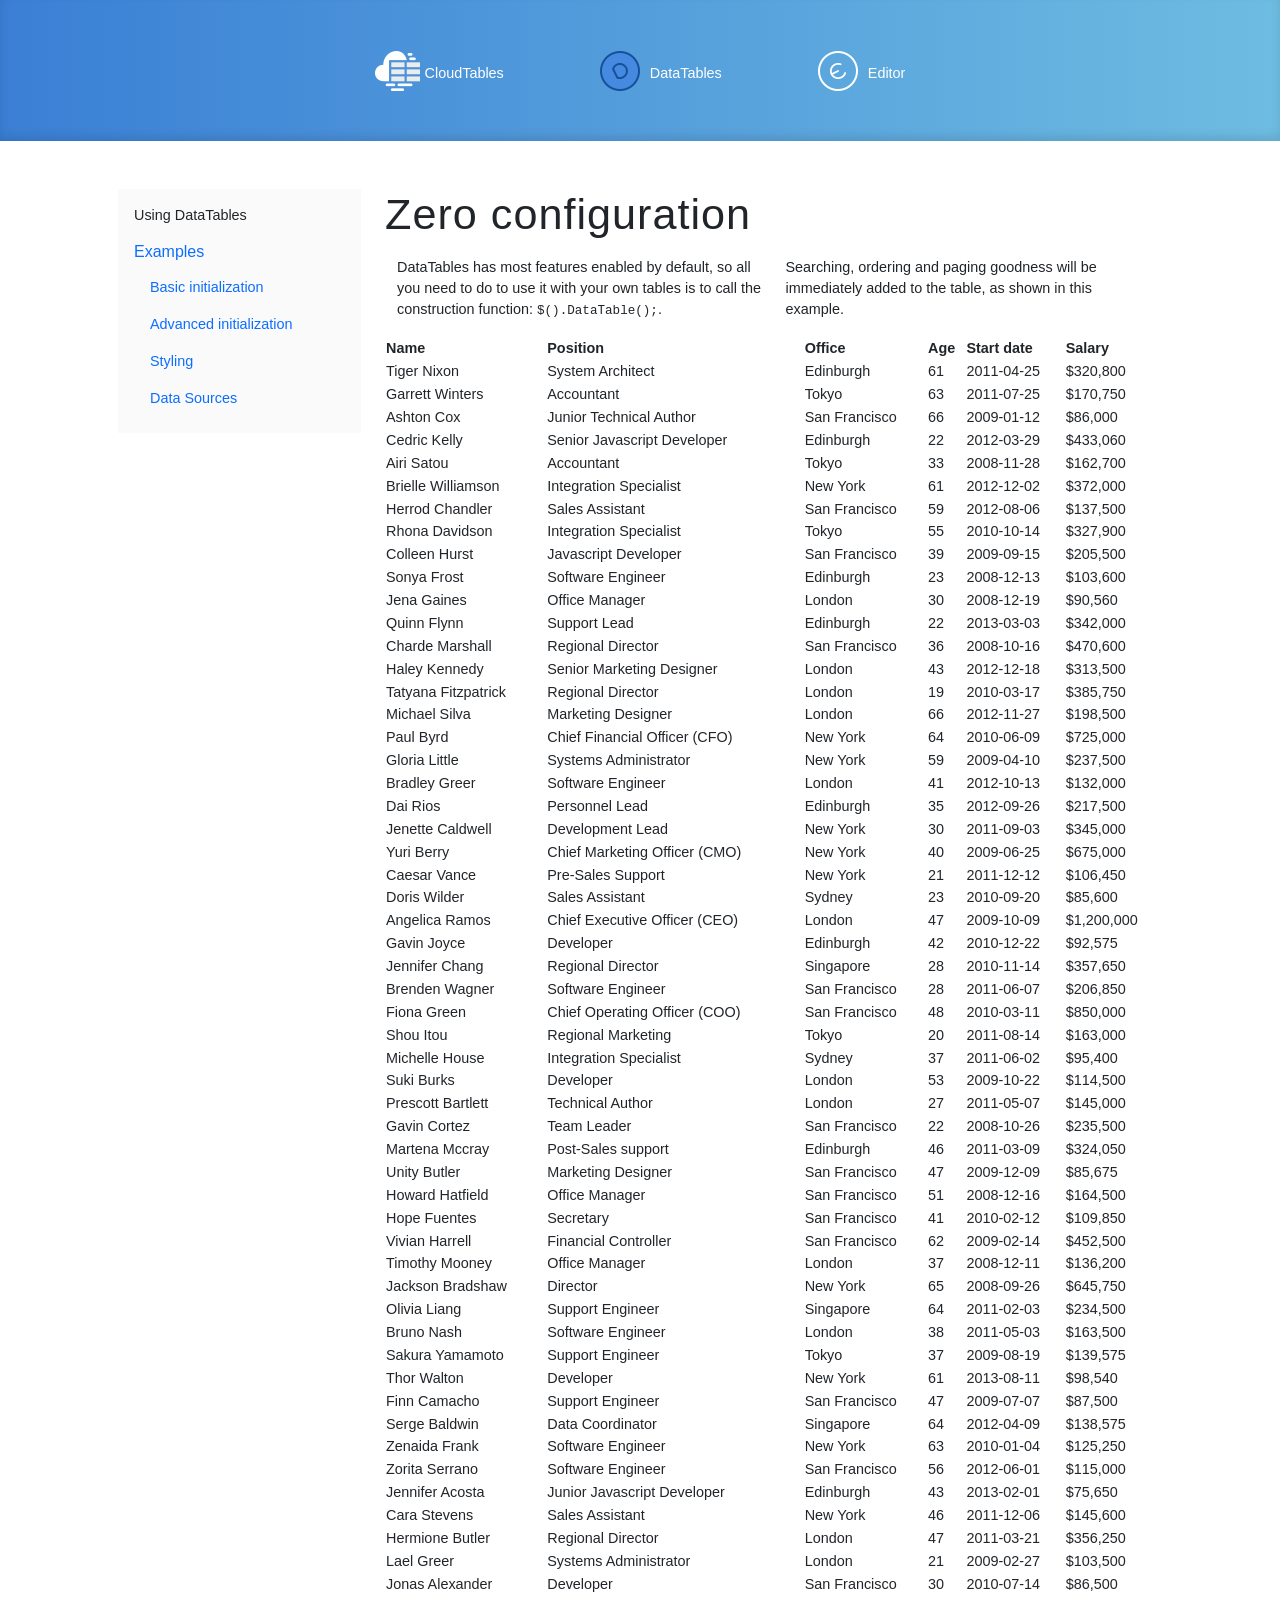
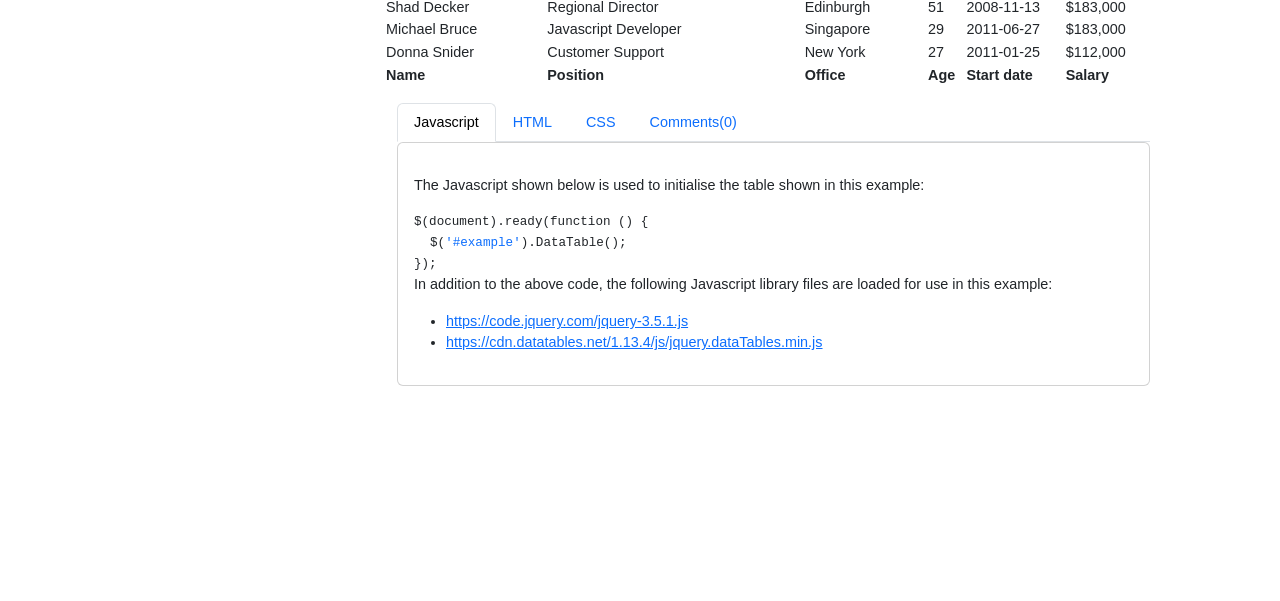
<file: index.html>
<!DOCTYPE html>
<html lang="en">
  <head>
    <meta charset="UTF-8" />
    <meta http-equiv="X-UA-Compatible" content="IE=edge" />
    <meta name="viewport" content="width=device-width, initial-scale=1" />
    <title>Task1-Juan Mendez</title>
    <link rel="stylesheet" href="/css/style.css" />
    <link rel="stylesheet" href="/css/jquery.dataTables.min.css" />
    <link
      href="https://cdn.jsdelivr.net/npm/bootstrap@5.3.0-alpha1/dist/css/bootstrap.min.css"
      rel="stylesheet"
      integrity="sha384-GLhlTQ8iRABdZLl6O3oVMWSktQOp6b7In1Zl3/Jr59b6EGGoI1aFkw7cmDA6j6gD"
      crossorigin="anonymous"
    />
    <link
      href="https://cdn.datatables.net/v/bs5/jq-3.6.0/dt-1.13.4/b-2.3.6/datatables.min.css"
      rel="stylesheet"
    />
  </head>
  <body>
    <header class="background">
      <nav
        class="navbar background container-fluid justify-content-center bg-body-tertiary p-5"
      >
        <div class="nav-item mx-5">
          <a href="">CloudTables</a>
        </div>
        <div class="nav-item mx-5">
          <a href="">DataTables</a>
        </div>

        <div class="nav-item mx-5">
          <a href="">Editor</a>
        </div>
      </nav>
    </header>

    <div class="container p-5">
      <div class="row">
        <div class="col-sm-12 col-md-3 col-lg-3">
          <nav class="nav flex-column nav-v p-3">
            <p>Using DataTables</p>
            <p class="h6 text-primary">Examples</p>
            <a class="nav-link active" href="#">Basic initialization</a>
            <a class="nav-link" href="#">Advanced initialization</a>
            <a class="nav-link" href="#">Styling</a>
            <a class="nav-link" href="">Data Sources</a>
          </nav>
        </div>
        <div class="col-sm-12 col-md-9 col-lg-9">
          <div>
            <p class="title">Zero configuration</p>
            <div class="container">
              <div class="row">
                <div class="col">
                  <p>
                    DataTables has most features enabled by default, so all you
                    need to do to use it with your own tables is to call the
                    construction function:
                    <code class="text-dark">$().DataTable();</code>.
                  </p>
                </div>
                <div class="col">
                  <p>
                    Searching, ordering and paging goodness will be immediately
                    added to the table, as shown in this example.
                  </p>
                </div>
              </div>
            </div>
          </div>
          <table id="example" class="display" style="width: 100%">
            <thead>
              <tr>
                <th>Name</th>
                <th>Position</th>
                <th>Office</th>
                <th>Age</th>
                <th>Start date</th>
                <th>Salary</th>
              </tr>
            </thead>
            <tbody id="agents"></tbody>
            <tfoot>
              <tr>
                <th>Name</th>
                <th>Position</th>
                <th>Office</th>
                <th>Age</th>
                <th>Start date</th>
                <th>Salary</th>
              </tr>
            </tfoot>
          </table>
          <div class="container mt-3">
            <ul class="nav nav-tabs" id="myTab" role="tablist">
              <li class="nav-item" role="presentation">
                <button
                  class="nav-link active"
                  id="js-tab"
                  data-bs-toggle="tab"
                  data-bs-target="#js"
                  type="button"
                  role="tab"
                  aria-controls="js"
                  aria-selected="true"
                >
                  Javascript
                </button>
              </li>
              <li class="nav-item" role="presentation">
                <button
                  class="nav-link"
                  id="html-tab"
                  data-bs-toggle="tab"
                  data-bs-target="#html"
                  type="button"
                  role="tab"
                  aria-controls="html"
                  aria-selected="false"
                >
                  HTML
                </button>
              </li>
              <li class="nav-item" role="presentation">
                <button
                  class="nav-link"
                  id="css-tab"
                  data-bs-toggle="tab"
                  data-bs-target="#css"
                  type="button"
                  role="tab"
                  aria-controls="css"
                  aria-selected="false"
                >
                  CSS
                </button>
              </li>
              <li class="nav-item" role="presentation">
                <button
                  class="nav-link"
                  id="comments-tab"
                  data-bs-toggle="tab"
                  data-bs-target="#comments"
                  type="button"
                  role="tab"
                  aria-controls="coments"
                  aria-selected="false"
                >
                  Comments(0)
                </button>
              </li>
            </ul>
            <div class="tab-content" id="myTabContent">
              <div
                class="tab-pane fade show active"
                id="js"
                role="tabpanel"
                aria-labelledby="js-tab"
              >
                <div class="p-3 card">
                  <p class="my-3">
                    The Javascript shown below is used to initialise the table
                    shown in this example:
                  </p>

                  <code>
                    <section class="text-dark">
                      $(document).ready(function () {
                    </section>
                    <section class="text-dark px-3">
                      $(<span class="text-primary">'#example'</span
                      >).DataTable();
                    </section>
                    <span class="text-dark"> });</span>
                  </code>

                  <p>
                    In addition to the above code, the following Javascript
                    library files are loaded for use in this example:
                  </p>
                  <ul>
                    <li>
                      <a
                        href="https://code.jquery.com/jquery-3.5.1.js"
                        target="_blank"
                        >https://code.jquery.com/jquery-3.5.1.js</a
                      >
                    </li>
                    <li>
                      <a
                        href="https://cdn.datatables.net/1.13.4/js/jquery.dataTables.min.js"
                        target="_blank"
                        >https://cdn.datatables.net/1.13.4/js/jquery.dataTables.min.js</a
                      >
                    </li>
                  </ul>
                </div>
              </div>
              <div
                class="tab-pane fade"
                id="html"
                role="tabpanel"
                aria-labelledby="html-tab"
              >
                <div class="card p-3">
                  <p class="my-3">
                    The HTML shown below is the raw HTML table element, before
                    it has been enhanced by DataTables:
                  </p>

                  <pre id="htmlTab"></pre>
                </div>
              </div>
              <div
                class="tab-pane fade"
                id="css"
                role="tabpanel"
                aria-labelledby="css-tab"
              >
                <div class="card p-3">
                  <p class="my-3">
                    The following CSS library files are loaded for use in this
                    example to provide the styling of the table:
                  </p>
                  <ul>
                    <li>
                      <a
                        href="https://cdn.datatables.net/1.13.4/css/jquery.dataTables.min.css"
                        target="_blank"
                        >https://cdn.datatables.net/1.13.4/css/jquery.dataTables.min.css</a
                      >
                    </li>
                  </ul>
                </div>
              </div>
              <div
                class="tab-pane fade"
                id="comments"
                role="tabpanel"
                aria-labelledby="comments-tab"
              >
                ...
              </div>
            </div>
          </div>
        </div>
      </div>
    </div>

    <script src="/js/libraries/jquery-3.5.1.js" type="text/javascript"></script>

    <script
      src="https://cdn.jsdelivr.net/npm/bootstrap@5.3.0-alpha1/dist/js/bootstrap.bundle.min.js"
      integrity="sha384-w76AqPfDkMBDXo30jS1Sgez6pr3x5MlQ1ZAGC+nuZB+EYdgRZgiwxhTBTkF7CXvN"
      crossorigin="anonymous"
    ></script>
    <script src="https://cdn.datatables.net/v/bs5/jq-3.6.0/dt-1.13.4/b-2.3.6/datatables.min.js"></script>
    <script src="/js/table.js" type="text/javascript"></script>
  </body>
</html>
</file>
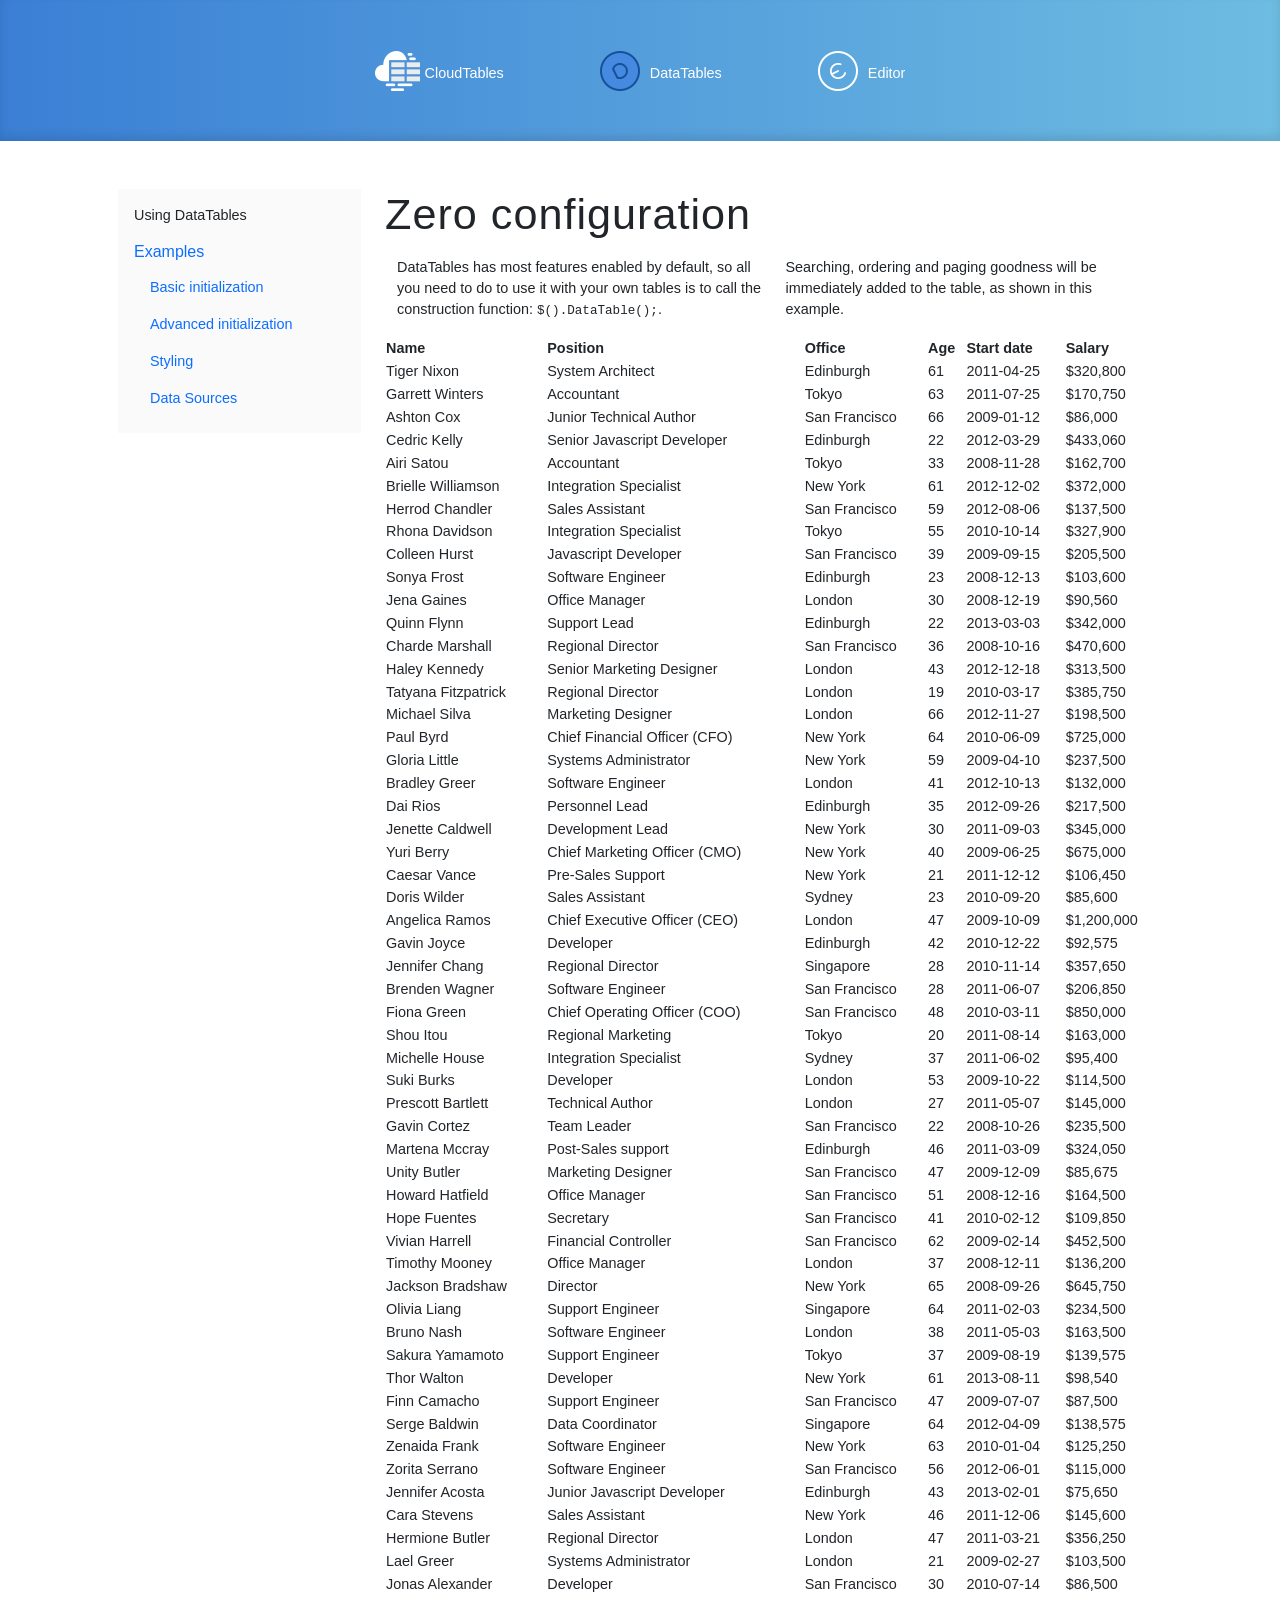
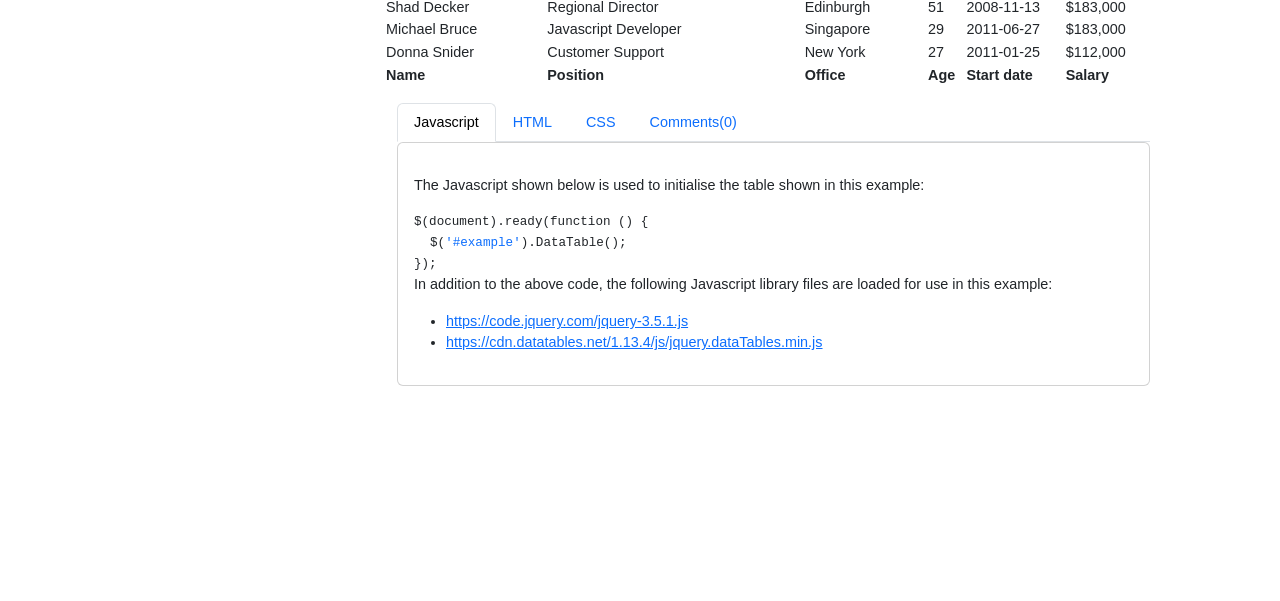
<file: zero_configuration.html>
<!DOCTYPE html>
<html lang="en">
  <head>
    <meta charset="UTF-8" />
    <meta http-equiv="X-UA-Compatible" content="IE=edge" />
    <meta name="viewport" content="width=device-width, initial-scale=1" />
    <title>Task1-Juan Mendez</title>
    <link rel="stylesheet" href="/css/style.css" />
    <link rel="stylesheet" href="/css/jquery.dataTables.min.css" />
    <link
      href="https://cdn.jsdelivr.net/npm/bootstrap@5.3.0-alpha1/dist/css/bootstrap.min.css"
      rel="stylesheet"
      integrity="sha384-GLhlTQ8iRABdZLl6O3oVMWSktQOp6b7In1Zl3/Jr59b6EGGoI1aFkw7cmDA6j6gD"
      crossorigin="anonymous"
    />
    <link
      href="https://cdn.datatables.net/v/bs5/jq-3.6.0/dt-1.13.4/b-2.3.6/datatables.min.css"
      rel="stylesheet"
    />
  </head>
  <body>
    <header class="background">
      <nav
        class="navbar background container-fluid justify-content-center bg-body-tertiary p-5"
      >
        <div class="nav-item mx-5">
          <a href="">CloudTables</a>
        </div>
        <div class="nav-item mx-5">
          <a href="">DataTables</a>
        </div>

        <div class="nav-item mx-5">
          <a href="">Editor</a>
        </div>
      </nav>
    </header>

    <div class="container p-5">
      <div class="row">
        <div class="col-3">
          <nav class="nav flex-column nav-v p-3">
            <p>Using DataTables</p>
            <p class="h6 text-primary">Examples</p>
            <a class="nav-link active" href="#">Basic initialization</a>
            <a class="nav-link" href="#">Advanced initialization</a>
            <a class="nav-link" href="#">Styling</a>
            <a class="nav-link" href="">Data Sources</a>
          </nav>
        </div>
        <div class="col-9">
          <div>
            <p class="title">Zero configuration</p>
            <div class="container">
              <div class="row">
                <div class="col">
                  <p>
                    DataTables has most features enabled by default, so all you
                    need to do to use it with your own tables is to call the
                    construction function:
                    <code class="text-dark">$().DataTable();</code>.
                  </p>
                </div>
                <div class="col">
                  <p>
                    Searching, ordering and paging goodness will be immediately
                    added to the table, as shown in this example.
                  </p>
                </div>
              </div>
            </div>
          </div>
          <table id="example" class="display" style="width: 100%">
            <thead>
              <tr>
                <th>Name</th>
                <th>Position</th>
                <th>Office</th>
                <th>Age</th>
                <th>Start date</th>
                <th>Salary</th>
              </tr>
            </thead>
            <tbody id="agents"></tbody>
            <tfoot>
              <tr>
                <th>Name</th>
                <th>Position</th>
                <th>Office</th>
                <th>Age</th>
                <th>Start date</th>
                <th>Salary</th>
              </tr>
            </tfoot>
          </table>
          <div class="container mt-3">
            <ul class="nav nav-tabs" id="myTab" role="tablist">
              <li class="nav-item" role="presentation">
                <button
                  class="nav-link active"
                  id="js-tab"
                  data-bs-toggle="tab"
                  data-bs-target="#js"
                  type="button"
                  role="tab"
                  aria-controls="js"
                  aria-selected="true"
                >
                  Javascript
                </button>
              </li>
              <li class="nav-item" role="presentation">
                <button
                  class="nav-link"
                  id="html-tab"
                  data-bs-toggle="tab"
                  data-bs-target="#html"
                  type="button"
                  role="tab"
                  aria-controls="html"
                  aria-selected="false"
                >
                  HTML
                </button>
              </li>
              <li class="nav-item" role="presentation">
                <button
                  class="nav-link"
                  id="css-tab"
                  data-bs-toggle="tab"
                  data-bs-target="#css"
                  type="button"
                  role="tab"
                  aria-controls="css"
                  aria-selected="false"
                >
                  CSS
                </button>
              </li>
              <li class="nav-item" role="presentation">
                <button
                  class="nav-link"
                  id="comments-tab"
                  data-bs-toggle="tab"
                  data-bs-target="#comments"
                  type="button"
                  role="tab"
                  aria-controls="coments"
                  aria-selected="false"
                >
                  Comments(0)
                </button>
              </li>
            </ul>
            <div class="tab-content" id="myTabContent">
              <div
                class="tab-pane fade show active"
                id="js"
                role="tabpanel"
                aria-labelledby="js-tab"
              >
                <div class="p-3 card">
                  <p class="my-3">
                    The Javascript shown below is used to initialise the table
                    shown in this example:
                  </p>

                  <code>
                    <section class="text-dark">
                      $(document).ready(function () {
                    </section>
                    <section class="text-dark px-3">
                      $(<span class="text-primary">'#example'</span
                      >).DataTable();
                    </section>
                    <span class="text-dark"> });</span>
                  </code>

                  <p>
                    In addition to the above code, the following Javascript
                    library files are loaded for use in this example:
                  </p>
                  <ul>
                    <li>
                      <a
                        href="https://code.jquery.com/jquery-3.5.1.js"
                        target="_blank"
                        >https://code.jquery.com/jquery-3.5.1.js</a
                      >
                    </li>
                    <li>
                      <a
                        href="https://cdn.datatables.net/1.13.4/js/jquery.dataTables.min.js"
                        target="_blank"
                        >https://cdn.datatables.net/1.13.4/js/jquery.dataTables.min.js</a
                      >
                    </li>
                  </ul>
                </div>
              </div>
              <div
                class="tab-pane fade"
                id="html"
                role="tabpanel"
                aria-labelledby="html-tab"
              >
                <div class="card p-3">
                  <p class="my-3">
                    The HTML shown below is the raw HTML table element, before
                    it has been enhanced by DataTables:
                  </p>

                  <pre id="htmlTab"></pre>
                </div>
              </div>
              <div
                class="tab-pane fade"
                id="css"
                role="tabpanel"
                aria-labelledby="css-tab"
              >
                <div class="card p-3">
                  <p class="my-3">
                    The following CSS library files are loaded for use in this
                    example to provide the styling of the table:
                  </p>
                  <ul>
                    <li>
                      <a
                        href="https://cdn.datatables.net/1.13.4/css/jquery.dataTables.min.css"
                        target="_blank"
                        >https://cdn.datatables.net/1.13.4/css/jquery.dataTables.min.css</a
                      >
                    </li>
                  </ul>
                </div>
              </div>
              <div
                class="tab-pane fade"
                id="comments"
                role="tabpanel"
                aria-labelledby="comments-tab"
              >
                ...
              </div>
            </div>
          </div>
        </div>
      </div>
    </div>

    <script src="/js/libraries/jquery-3.5.1.js" type="text/javascript"></script>

    <script
      src="https://cdn.jsdelivr.net/npm/bootstrap@5.3.0-alpha1/dist/js/bootstrap.bundle.min.js"
      integrity="sha384-w76AqPfDkMBDXo30jS1Sgez6pr3x5MlQ1ZAGC+nuZB+EYdgRZgiwxhTBTkF7CXvN"
      crossorigin="anonymous"
    ></script>
    <script src="https://cdn.datatables.net/v/bs5/jq-3.6.0/dt-1.13.4/b-2.3.6/datatables.min.js"></script>
    <script src="/js/table.js" type="text/javascript"></script>
  </body>
</html>
</file>
<file: css/style.css>
html {
    height: 100%;
    font-size: inherit !important
}

body {
    font: 90%/1.45em "Helvetica Neue",HelveticaNeue,Helvetica,Arial,sans-serif !important;
    margin: 0;
    padding: 0;
    color: #333;
    background-color: #fff;

    padding-bottom: 167px !important;
    height: auto !important;
    min-height: 100%;
    box-sizing: border-box;
    -webkit-font-smoothing: inherit;
}


.background {
    background: #3a7fd5;
    background: linear-gradient(to right, #3a7fd5, #6ebce2);
    box-shadow: inset 0 -5px 10px rgba(0,0,0,.1);
}

div.fw-container div.fw-header.ad div.nav-wrapper {
    padding-right: 250px;
}

div.fw-container div.fw-header div.nav-master {
    box-sizing: border-box;
    padding-top: 40px;
    padding-bottom: 1em;
}


div.nav-master div.nav-item {
    display: inline-block;
    font-size: 1.6em;
    font-weight: 100;
    letter-spacing: 1px;
    padding-top: 8px;
    width: 33%;
    text-align: center;
}

 .navbar div.nav-item:nth-child(1) a {
    background-image: url([data-uri]);
}

.navbar div.nav-item:nth-child(2) a {
    background-image: url([data-uri]);
}


.navbar div.nav-item:nth-child(3) a {
    background-image: url([data-uri]);
}


 div.nav-item a {
    position: relative;
    display: inline-block;
    background-repeat: no-repeat;
    background-position: center left;
    padding-left: 50px;
    color: #ffffff;
    text-decoration: none;
    line-height: 40px;
    padding-top: 5px;
}

.title {
    font-family: "HelveticaNeue-UltraLight","Helvetica Neue UltraLight","ralewaythin","Helvetica Neue","Calibri Light","Calibri",Helvetica,Arial,sans-serif;
    font-weight: 100;
    letter-spacing: 1px;
    font-size: 3em;
    line-height: 1.2em;
    white-space: nowrap;
    overflow: hidden;
    text-overflow: ellipsis;
}


div.dataTables_wrapper div.dataTables_length select {
    width: 70px !important;
    display: inline-block;
}

.nav-v{
    background-color:rgba(200,200,200,.1);
}
</file>
